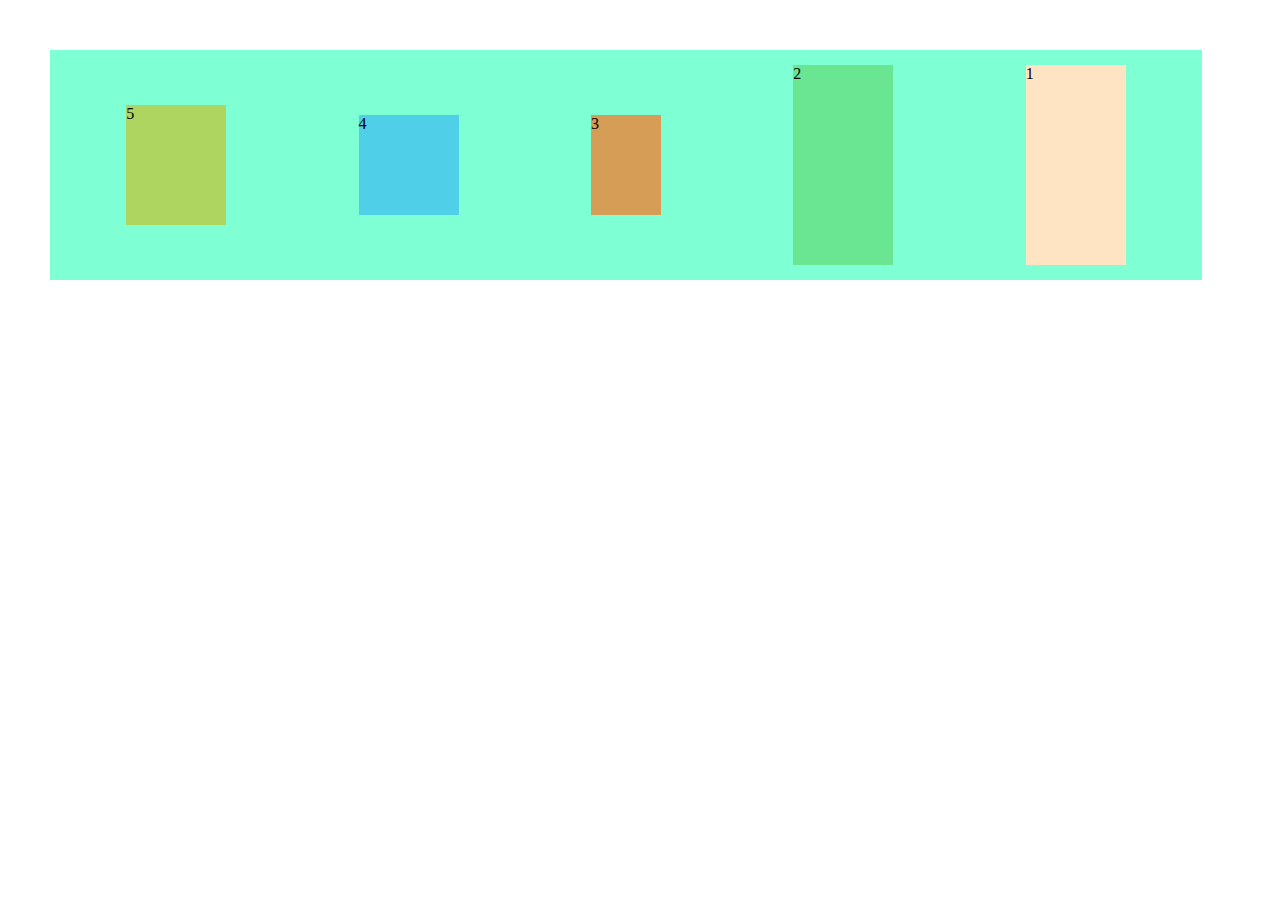
<file: new.html>
<!DOCTYPE html>
<html lang="en">
<head>
  <meta charset="UTF-8">
  <meta name="viewport" content="width=device-width, initial-scale=1.0">
  <title>Flex box</title>
  <link rel="stylesheet" href="./new.css">
</head>
<body>
  <div class="flex-container">
    <div class="box1">1</div>
    <div class="box2">2</div>
    <div class="box3">3</div>
    <div class="box4">4</div>
    <div class="box5">5</div>
  </div>
  
</body>
</html>
</file>
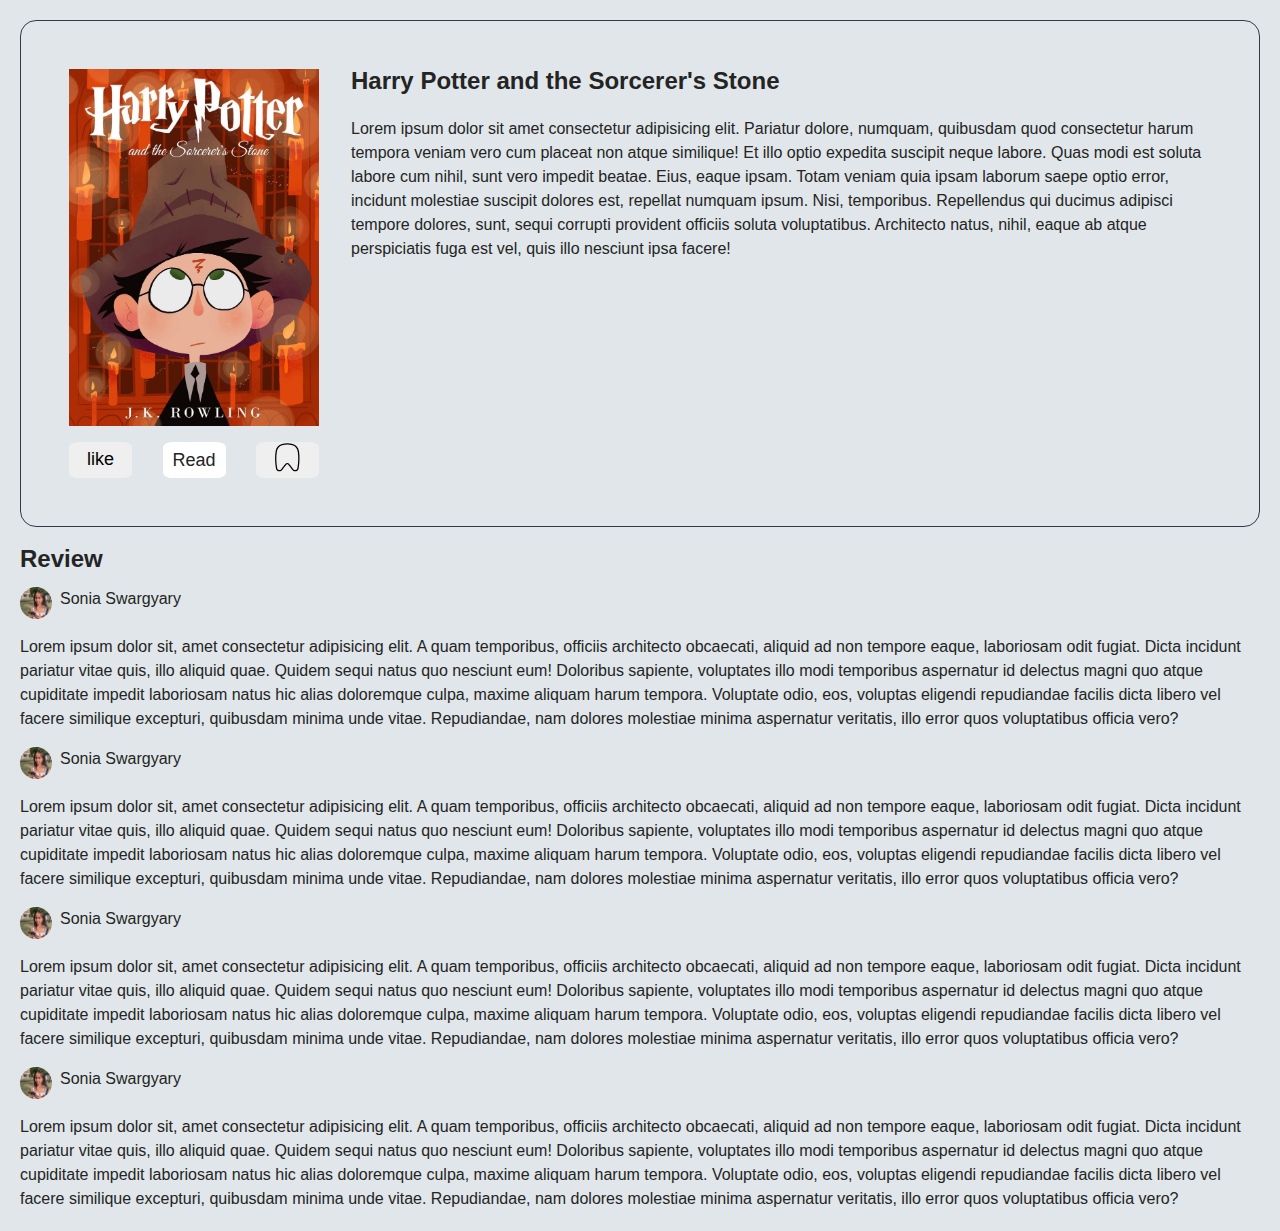
<file: templates/book-display.html>
<!DOCTYPE html>
<html lang="en">
<head>
    <meta charset="UTF-8">
    <meta name="viewport" content="width=device-width, initial-scale=1.0">
    <title></title>
    <link rel="stylesheet" href="../static/css/book-display.css">
</head>
<body>
    <div class="book">
        <div class="book-img">
            <img src="../static/images/book_cover/1.Harry Potter and the Sorcerer's Stone.jpg" alt="">
            <div class="buttons">
                <button>like</button>
                <a href="#">Read</a>
                <button>
                    <?xml version="1.0" encoding="UTF-8"?>
                    <svg xmlns="http://www.w3.org/2000/svg" id="Layer_1" data-name="Layer 1" viewBox="0 0 24 24">
                    <path d="M5.138,22.908c-1.075-.262-1.85-1.128-2.034-2.215-.841-4.977-.92-9.444-.241-13.657,.436-2.705,2.348-4.866,4.871-5.506,1.368-.347,2.803-.525,4.265-.529,1.465,.004,2.9,.183,4.268,.529,2.523,.64,4.435,2.801,4.871,5.506h0c.679,4.213,.6,8.681-.241,13.657-.184,1.087-.963,1.937-2.034,2.215-1.071,.279-2.167-.082-2.859-.943-.664-.826-3.208-4.058-3.208-4.058-.388-.489-1.203-.489-1.591,0,0,0-2.544,3.232-3.208,4.058-.538,.668-1.534,1.266-2.859,.943ZM11.999,2c-1.377,.004-2.731,.172-4.019,.499-2.136,.542-3.757,2.385-4.13,4.696-.662,4.104-.583,8.464,.24,13.331,.14,.83,.763,1.275,1.3,1.415,.535,.139,1.3,.055,1.828-.602,.662-.823,3.203-4.051,3.203-4.051,.769-.973,2.391-.973,3.159,0,0,0,2.541,3.229,3.203,4.051,.529,.657,1.29,.742,1.828,.602,.537-.14,1.16-.584,1.3-1.415,.823-4.867,.902-9.228,.24-13.331h0c-.373-2.311-1.994-4.154-4.13-4.696-1.288-.327-2.642-.495-4.022-.499Z"/>
                    </svg>

                </button>

            </div>
           
           
           
        </div>
        <div class="book-summary">
            <h2 class="book-tile">Harry Potter and the Sorcerer's Stone</h2><br>
            <p class="summary">Lorem ipsum dolor sit amet consectetur adipisicing elit. Pariatur dolore, numquam, quibusdam quod consectetur harum tempora veniam vero cum placeat non atque similique! Et illo optio expedita suscipit neque labore.
            Quas modi est soluta labore cum nihil, sunt vero impedit beatae. Eius, eaque ipsam. Totam veniam quia ipsam laborum saepe optio error, incidunt molestiae suscipit dolores est, repellat numquam ipsum.
            Nisi, temporibus. Repellendus qui ducimus adipisci tempore dolores, sunt, sequi corrupti provident officiis soluta voluptatibus. Architecto natus, nihil, eaque ab atque perspiciatis fuga est vel, quis illo nesciunt ipsa facere!</p>
        </div>
    </div>
    <div class="reviews-section">
        <h2>Review</h2>

        <div class="user">
            <img src="../static/images/User-dp/sonia.jpg" alt="">
            <span>Sonia Swargyary</span>
        </div>
        
        <p class="review">Lorem ipsum dolor sit, amet consectetur adipisicing elit. A quam temporibus, officiis architecto obcaecati, aliquid ad non tempore eaque, laboriosam odit fugiat. Dicta incidunt pariatur vitae quis, illo aliquid quae.
        Quidem sequi natus quo nesciunt eum! Doloribus sapiente, voluptates illo modi temporibus aspernatur id delectus magni quo atque cupiditate impedit laboriosam natus hic alias doloremque culpa, maxime aliquam harum tempora.
        Voluptate odio, eos, voluptas eligendi repudiandae facilis dicta libero vel facere similique excepturi, quibusdam minima unde vitae. Repudiandae, nam dolores molestiae minima aspernatur veritatis, illo error quos voluptatibus officia vero?</p>

        <div class="user">
            <img src="../static/images/User-dp/sonia.jpg" alt="">
            <span>Sonia Swargyary</span>
        </div>
        
        <p class="review">Lorem ipsum dolor sit, amet consectetur adipisicing elit. A quam temporibus, officiis architecto obcaecati, aliquid ad non tempore eaque, laboriosam odit fugiat. Dicta incidunt pariatur vitae quis, illo aliquid quae.
        Quidem sequi natus quo nesciunt eum! Doloribus sapiente, voluptates illo modi temporibus aspernatur id delectus magni quo atque cupiditate impedit laboriosam natus hic alias doloremque culpa, maxime aliquam harum tempora.
        Voluptate odio, eos, voluptas eligendi repudiandae facilis dicta libero vel facere similique excepturi, quibusdam minima unde vitae. Repudiandae, nam dolores molestiae minima aspernatur veritatis, illo error quos voluptatibus officia vero?</p>

        <div class="user">
            <img src="../static/images/User-dp/sonia.jpg" alt="">
            <span>Sonia Swargyary</span>
        </div>
        
        <p class="review">Lorem ipsum dolor sit, amet consectetur adipisicing elit. A quam temporibus, officiis architecto obcaecati, aliquid ad non tempore eaque, laboriosam odit fugiat. Dicta incidunt pariatur vitae quis, illo aliquid quae.
        Quidem sequi natus quo nesciunt eum! Doloribus sapiente, voluptates illo modi temporibus aspernatur id delectus magni quo atque cupiditate impedit laboriosam natus hic alias doloremque culpa, maxime aliquam harum tempora.
        Voluptate odio, eos, voluptas eligendi repudiandae facilis dicta libero vel facere similique excepturi, quibusdam minima unde vitae. Repudiandae, nam dolores molestiae minima aspernatur veritatis, illo error quos voluptatibus officia vero?</p>

        <div class="user">
            <img src="../static/images/User-dp/sonia.jpg" alt="">
            <span>Sonia Swargyary</span>
        </div>
        
        <p class="review">Lorem ipsum dolor sit, amet consectetur adipisicing elit. A quam temporibus, officiis architecto obcaecati, aliquid ad non tempore eaque, laboriosam odit fugiat. Dicta incidunt pariatur vitae quis, illo aliquid quae.
        Quidem sequi natus quo nesciunt eum! Doloribus sapiente, voluptates illo modi temporibus aspernatur id delectus magni quo atque cupiditate impedit laboriosam natus hic alias doloremque culpa, maxime aliquam harum tempora.
        Voluptate odio, eos, voluptas eligendi repudiandae facilis dicta libero vel facere similique excepturi, quibusdam minima unde vitae. Repudiandae, nam dolores molestiae minima aspernatur veritatis, illo error quos voluptatibus officia vero?</p>
    </div>
    
</body>
</html>
</file>
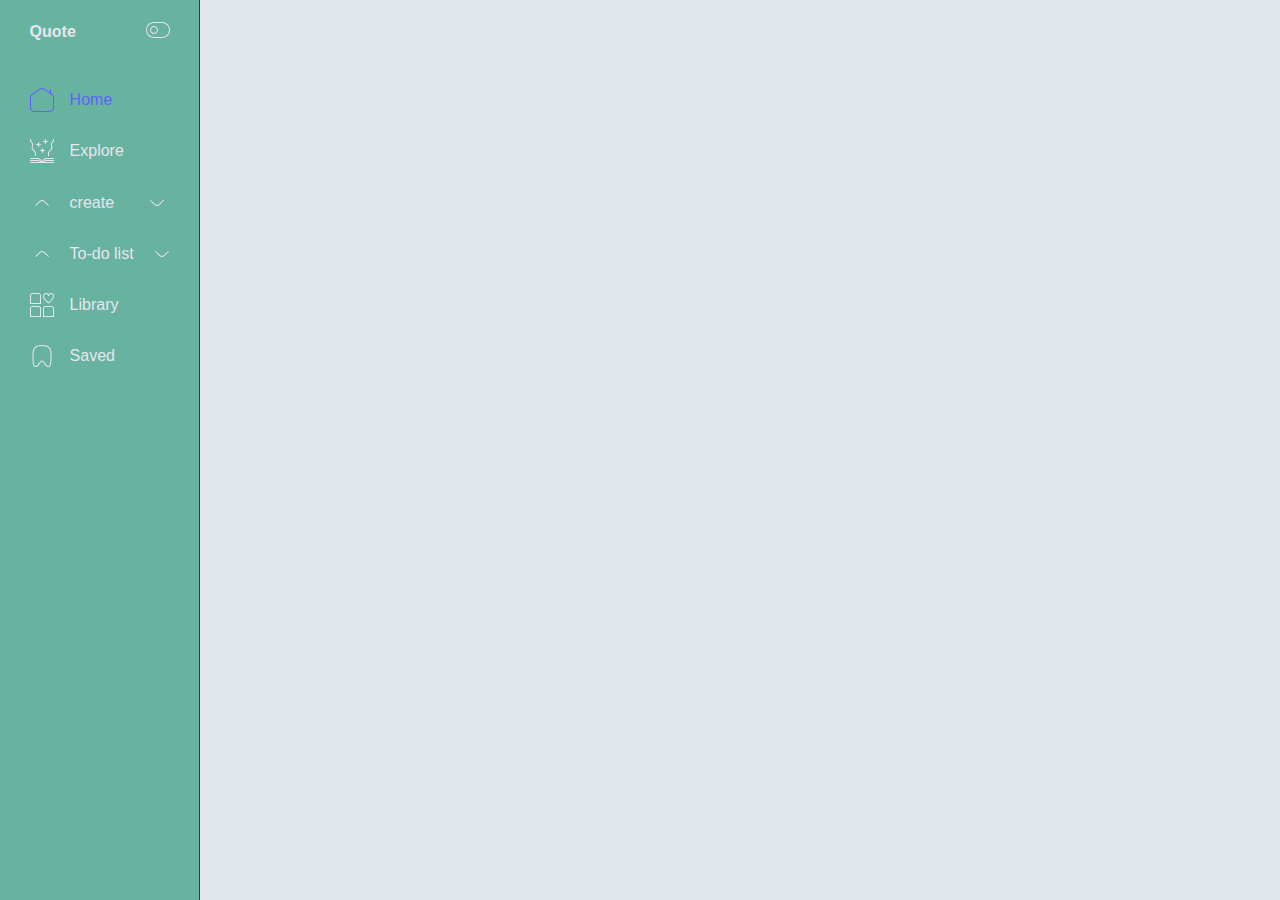
<file: templates/explore_page.html>
<!DOCTYPE html>
<html lang="en">
<head>
    <meta charset="UTF-8">
    <meta name="viewport" content="width=device-width, initial-scale=1.0">
    <title>Home</title>
    <link rel="stylesheet" href="https://cdn.jsdelivr.net/npm/swiper@9/swiper-bundle.min.css">
    

    <link rel="stylesheet" href="../static/css/home_page.css">
    <script type="text/javascript" src="../static/js/home_page.js" defer></script>
    
</head>
<body>
    <nav id="side-nav">
        <ul>
            <li>
                <span class="logo">Quote</span>
                <button onclick=toggleSidebar()  id="toggle-btn">
                    <svg xmlns="http://www.w3.org/2000/svg" id="Layer_1" data-name="Layer 1" viewBox="0 0 24 24" width="24" height="24"><path d="m16,4h-8C3.589,4,0,7.589,0,12s3.589,8,8,8h8c4.411,0,8-3.589,8-8s-3.589-8-8-8Zm0,15h-8c-3.86,0-7-3.141-7-7s3.14-7,7-7h8c3.86,0,7,3.141,7,7s-3.14,7-7,7Zm-8-11c-2.206,0-4,1.794-4,4s1.794,4,4,4,4-1.794,4-4-1.794-4-4-4Zm0,7c-1.654,0-3-1.346-3-3s1.346-3,3-3,3,1.346,3,3-1.346,3-3,3Z"/></svg>

                </button>
                
            </li>

            <li class="active">
                <a href="../templates/home_page.html">
                    <svg xmlns="http://www.w3.org/2000/svg" id="Layer_1" data-name="Layer 1" viewBox="0 0 24 24" width="24" height="24"><path d="M22.017,5.831l-1.017-.686V1.5c0-.276-.224-.5-.5-.5s-.5,.224-.5,.5v2.97L14.518,.771c-1.529-1.033-3.507-1.033-5.034,0L1.983,5.831c-1.242,.838-1.983,2.232-1.983,3.729v9.939c0,2.481,2.019,4.5,4.5,4.5h15c2.481,0,4.5-2.019,4.5-4.5V9.561c0-1.497-.741-2.892-1.983-3.729Zm.983,13.669c0,1.93-1.57,3.5-3.5,3.5H4.5c-1.93,0-3.5-1.57-3.5-3.5V9.561c0-1.165,.576-2.249,1.542-2.901L10.043,1.599c.594-.401,1.275-.603,1.957-.603s1.363,.201,1.958,.603l7.5,5.061c.966,.652,1.542,1.736,1.542,2.901v9.939Z"/></svg>

                    <span>Home</span>
                </a>
            </li>

            <li>
                <a href="../templates/explore_page.html">
                    <svg xmlns="http://www.w3.org/2000/svg" id="Layer_1" data-name="Layer 1" viewBox="0 0 24 24" width="24" height="24">
                        <path d="m10,11.292l1.778-.519.525-1.773h.404l.518,1.774,1.774.518v.404l-1.773.525-.519,1.778h-.404l-.526-1.777-1.777-.526v-.404Zm5.303-6.292h.404l.519-1.778,1.773-.525v-.404l-1.774-.518-.518-1.774h-.404l-.525,1.773-1.778.519v.404l1.777.526.526,1.777Zm-7,3h.404l.519-1.778,1.773-.525v-.404l-1.774-.518-.518-1.774h-.404l-.525,1.773-1.778.519v.404l1.777.526.526,1.777ZM23,0v1c0,.597-.311.996-.74,1.547-.435.559-.976,1.254-1.245,2.332-.189.754-.023,1.466.137,2.154.208.893.404,1.735-.1,2.743-.334.669-.795,1.086-1.283,1.528-.87.788-1.77,1.603-1.77,3.695v2h1v-2c0-1.648.636-2.225,1.441-2.954.51-.462,1.088-.985,1.506-1.822.665-1.331.407-2.439.179-3.417-.146-.625-.271-1.165-.142-1.685.218-.873.648-1.425,1.064-1.959.467-.6.951-1.221.951-2.162V0h-1Zm-11,23c-.176-1.169-1.056-4-5-4H0v1h7c2.584,0,3.495,1.448,3.819,2.484-.708-.785-1.882-1.484-3.819-1.484H0v1h7c1.263,0,2.242.337,2.928,1H0v1h24v-1h-9.928c.685-.663,1.664-1,2.928-1h7v-1h-7c-1.937,0-3.11.699-3.819,1.484.324-1.035,1.235-2.484,3.819-2.484h7v-1h-7c-3.944,0-4.824,2.831-5,4ZM2.015,5.121c.13.52.004,1.06-.142,1.685-.228.979-.486,2.087.179,3.417.418.837.997,1.36,1.506,1.822.805.729,1.441,1.306,1.441,2.954v2h1v-2c0-2.092-.899-2.907-1.77-3.695-.488-.442-.949-.859-1.283-1.528-.504-1.008-.308-1.851-.1-2.743.16-.688.326-1.4.137-2.154-.269-1.078-.81-1.773-1.245-2.332-.429-.552-.74-.95-.74-1.547V0H0v1c0,.94.483,1.562.951,2.162.416.535.846,1.087,1.064,1.959Z"/>
                      </svg>
                      
                    <span>Explore</span>
                </a>
            </li>
            <li>
                <button onclick= toggleSubMenu(this) class="dropdown-btn">
                    <svg xmlns="http://www.w3.org/2000/svg" id="Layer_1" data-name="Layer 1" viewBox="0 0 24 24" width="24" height="24">
                        <path d="m18.5,15c-.122,0-.245-.045-.342-.135l-4.43-4.143c-.941-.939-2.527-.928-3.445-.012l-4.441,4.154c-.202.188-.519.178-.707-.023-.188-.202-.178-.519.023-.707l4.43-4.143c1.271-1.271,3.541-1.283,4.836.012l4.418,4.131c.201.188.212.505.023.707-.099.105-.231.158-.365.158Z"/>
                    </svg>
                      
                    <span>create</span>
                    <svg xmlns="http://www.w3.org/2000/svg" id="Layer_1" data-name="Layer 1" viewBox="0 0 24 24" width="24" height="24">
                        <path d="m12,15c-.916,0-1.776-.356-2.424-1.004l-4.418-4.131c-.201-.188-.212-.505-.023-.707.188-.201.505-.212.707-.023l4.43,4.143c.941.939,2.527.928,3.445.012l4.441-4.154c.202-.188.519-.178.707.023.188.202.178.519-.023.707l-4.43,4.143c-.636.636-1.496.992-2.412.992Z"/>
                    </svg>
                      
                </button>
                <ul class="sub-menu">
                    <div>
                        <li><a href="#">Folder</a></li>
                        <li><a href="#">Document</a></li>
                        <li><a href="#">Project</a></li>
                    </div>
                </ul>
            </li>
            <li>
                   <button onclick=toggleSubMenu(this) class="dropdown-btn">
                    <svg xmlns="http://www.w3.org/2000/svg" id="Layer_1" data-name="Layer 1" viewBox="0 0 24 24" width="24" height="24">
                        <path d="m18.5,15c-.122,0-.245-.045-.342-.135l-4.43-4.143c-.941-.939-2.527-.928-3.445-.012l-4.441,4.154c-.202.188-.519.178-.707-.023-.188-.202-.178-.519.023-.707l4.43-4.143c1.271-1.271,3.541-1.283,4.836.012l4.418,4.131c.201.188.212.505.023.707-.099.105-.231.158-.365.158Z"/>
                    </svg>
                    <span>To-do list</span>
                    <svg xmlns="http://www.w3.org/2000/svg" id="Layer_1" data-name="Layer 1" viewBox="0 0 24 24" width="24" height="24">
                        <path d="m12,15c-.916,0-1.776-.356-2.424-1.004l-4.418-4.131c-.201-.188-.212-.505-.023-.707.188-.201.505-.212.707-.023l4.43,4.143c.941.939,2.527.928,3.445.012l4.441-4.154c.202-.188.519-.178.707.023.188.202.178.519-.023.707l-4.43,4.143c-.636.636-1.496.992-2.412.992Z"/>
                    </svg>
                      
                    
                </button>
                <ul class="sub-menu">
                    <div>
                        <li><a href="#">Work</a></li>
                        <li><a href="#">private</a></li>
                        <li><a href="#">coding</a></li>
                    </div>
                </ul>
            </li>

            <li>
                <a href="../templates/library.html">
                    <svg xmlns="http://www.w3.org/2000/svg" width="24" height="24" id="Layer_1" data-name="Layer 1" viewBox="0 0 24 24" width="512" height="512"><path d="M18.19,10.34l.31,.24,.31-.24c.21-.17,5.19-4.12,5.19-7.16,0-1.75-1.35-3.18-3-3.18-1,0-1.95,.53-2.5,1.28-.53-.72-1.43-1.28-2.5-1.28-1.65,0-3,1.43-3,3.18,0,3.04,4.98,6.99,5.19,7.16ZM16,1c1.11,0,2,.93,2,1.7v.3h1v-.3c0-.79,.87-1.7,2-1.7s2,.98,2,2.18c0,1.97-3,4.88-4.5,6.12-1.5-1.25-4.5-4.15-4.5-6.12,0-1.2,.9-2.18,2-2.18ZM8.5,0H2.5C1.12,0,0,1.12,0,2.5V11H11V2.5c0-1.38-1.12-2.5-2.5-2.5Zm1.5,10H1V2.5c0-.83,.67-1.5,1.5-1.5h6c.83,0,1.5,.67,1.5,1.5v7.5Zm11.5,3h-6c-1.38,0-2.5,1.12-2.5,2.5v8.5h11V15.5c0-1.38-1.12-2.5-2.5-2.5Zm1.5,10H14v-7.5c0-.83,.67-1.5,1.5-1.5h6c.83,0,1.5,.67,1.5,1.5v7.5ZM8.5,13H2.5c-1.38,0-2.5,1.12-2.5,2.5v8.5H11V15.5c0-1.38-1.12-2.5-2.5-2.5Zm1.5,10H1v-7.5c0-.83,.67-1.5,1.5-1.5h6c.83,0,1.5,.67,1.5,1.5v7.5Z"/></svg>
                    
                    <span>Library</span>
                </a>
            </li>

            <li>
                <a href="../templates/saved.html">
                    
                    <svg xmlns="http://www.w3.org/2000/svg" width="24" height="24" id="Layer_1" data-name="Layer 1" viewBox="0 0 24 24">
                        <path d="M5.138,22.908c-1.075-.262-1.85-1.128-2.034-2.215-.841-4.977-.92-9.444-.241-13.657,.436-2.705,2.348-4.866,4.871-5.506,1.368-.347,2.803-.525,4.265-.529,1.465,.004,2.9,.183,4.268,.529,2.523,.64,4.435,2.801,4.871,5.506h0c.679,4.213,.6,8.681-.241,13.657-.184,1.087-.963,1.937-2.034,2.215-1.071,.279-2.167-.082-2.859-.943-.664-.826-3.208-4.058-3.208-4.058-.388-.489-1.203-.489-1.591,0,0,0-2.544,3.232-3.208,4.058-.538,.668-1.534,1.266-2.859,.943ZM11.999,2c-1.377,.004-2.731,.172-4.019,.499-2.136,.542-3.757,2.385-4.13,4.696-.662,4.104-.583,8.464,.24,13.331,.14,.83,.763,1.275,1.3,1.415,.535,.139,1.3,.055,1.828-.602,.662-.823,3.203-4.051,3.203-4.051,.769-.973,2.391-.973,3.159,0,0,0,2.541,3.229,3.203,4.051,.529,.657,1.29,.742,1.828,.602,.537-.14,1.16-.584,1.3-1.415,.823-4.867,.902-9.228,.24-13.331h0c-.373-2.311-1.994-4.154-4.13-4.696-1.288-.327-2.642-.495-4.022-.499Z"/>
                    </svg>                 
                    <span>Saved</span>
                </a>
            </li>
        </ul>
    </nav>

    <main>
        <div>
            <div class="container card-slider">

               
        </div>
    </main>

   

    
</body>

</html>
</file>
<file: new.css>
*{
    padding: 0;
    margin: 0;
}

.flex-container{
    box-sizing: border-box;
    gap: 10px;

    padding: 15px;
    margin: 50px;
    width: 90vw;

    background-color: aquamarine;

    display: flex;

    /*Below are flex direction properties*/
    /*By default flex direction is set on row when flexox is created*/
    
    flex-direction: row-reverse ;
    /*flex-direction: column-reverse;*/
    /*flex-direction: row-reverse;*/ 

    /*Below are flex justify-content properties*/
    
    justify-content: space-around;/*This justify property is used to align items or child in the main axis of the flex*/
    /* Point to remember is main axis changes with flex direction for column its verticle and for row its horzontal*/
    /*justify-content: space-between/spacearound/center/flex end/flex-start*/
    
    /*Flex Align items*/
    /*This prperty is use to align items along the cross axis */
    /*Cross axis run perpendicular to main axis always*/

    align-items: center;
}


.box1{
    width: 100px;

    background-color: bisque;
    align-self: stretch;/* Align self is use to align the individual items inside a flex box*/
}

.box2{
    width: 100px;
    height: 200px;
    background-color: rgb(106, 230, 147);
}

.box3{
    width: 70px;
    height: 100px;
    background-color: rgb(214, 157, 86);
}

.box4{
    width: 100px;
    height: 100px;
    background-color: rgba(70, 198, 236, 0.822);
}

.box5{
    width: 100px;
    height: 120px;
    background-color: rgba(184, 204, 71, 0.822);
    
}
</file>
<file: static/css/book-display.css>
:root{
    --base-clr: #E0E6E9;
    --line-clr:#363849;
    --hover-clr:#2C6975;
    --text-clr:#e6e6ef;
    --accent-clr:#5e63ff;
    --secondary-text-clr:#242424;
}

*{
    margin: 0;
    padding: 0;    
    box-sizing: border-box;
}

html{
    font-family: 'Segoe UI', Tahoma, Geneva, Verdana, sans-serif;
    line-height: 1.5rem;
}

body{
    padding: 20px;
    width: 100vw;
    background-color: var(--base-clr);
    color: var(--secondary-text-clr);
    display: grid;
    grid-template-rows: auto 1fr;
  

    
}
body::-webkit-scrollbar{
    display: none;
}

.book{
    height: fit-content;
    border: 1px solid var(--line-clr);
    border-radius: 1rem;
    margin-bottom:20px;
    padding: min(3em,15%);
    
    display: grid;
    grid-template-columns: auto 1fr;
    gap: 2em;
    
}

.book .book-img{
    
    display: flex;
    flex-direction: column;
    justify-content: center;
    align-items: center;
    

    img{
        width: 250px;
        height: auto;
    }

    .buttons{
        margin-top: 1em;
        width: 100%;
        display: flex;
        justify-content: space-between;

        button{
            width: 3.5em;
            height: 2em;
            border: none;
            border-radius: 15%;
            font-size: large;

            svg{
                align-self: center;
                height: auto;
                width: 1.7em;
            }

        }

        button:hover{
            background-color: var(--hover-clr);
            color: var(--text-clr);

            svg{
                fill: var(--text-clr);
               
            }
        }

        a{
            background-color: #ffffff;
            height: 2em;
            width: 3.5em;
            text-decoration: none;
            color: var(--secondary-text-clr);
            border: none;
            border-radius: 15%;
            display: flex;
            justify-content: center;
            align-items: center;
            font-size: large ;
        }

        a:hover{
            background-color: var(--hover-clr);
            color: azure;
        }

    }
}

.reviews-section{
    width: 100%;
    display: flex;
    flex-direction: column;
    row-gap: 1em;
    
    .user{
        width: fit-content;
        gap: .5em;
        display: flex;
        justify-content: center;
    }
    .user img{
        width: 2rem;
        height: 2rem;
        border-radius: 50%;

    }


}
</file>
<file: static/css/home_page.css>
:root{
    --base-clr: #E0E6E9;
    --line-clr:#363849;
    --hover-clr:#2C6975;
    --text-clr:#e6e6ef;
    --accent-clr:#5e63ff;
    --secondary-text-clr:#242424;
}

*{
    margin: 0;
    padding: 0;    
    box-sizing: border-box;
}

html{
    font-family: 'Segoe UI', Tahoma, Geneva, Verdana, sans-serif;
    line-height: 1.5rem;
}

body{
    min-height: 100vh;
    min-height: 100dvh;
    background-color: var(--base-clr);
    color: var(--secondary-text-clr);
    display: grid;
    grid-template-columns: auto 1fr;
}

main{
    

    padding: min(30px,75%);
}



.book-container{
    width: 80vw;
    
    height: 90vh;
    border: 1px solid var(--line-clr);
    border-radius: 1rem;
    margin-bottom:20px;
    padding: min(3em,15%);
    overflow: auto;  


}

swiper-container {

        width: 100%;
        height: 100%;
    }

    swiper-slide {
      text-align: center;
      font-size: 18px;
      background: #fff;
      display: flex;
      justify-content: center;
      align-items: center;
      gap: 1px;

      .book-img{
        padding: 20px;
        height: 100%;
        display: flex;
        justify-content: center;
        align-items: center;
        img{
          height: 80%;
          
        }
      }

      .bookcontent{
        padding: 10px;
        margin-right: 1em;
        overflow: auto;
        display: flex;
        flex-direction: column;
        justify-content: center;
        align-items: center;
        row-gap: 20px;
        p{
          text-align: justify;
          width: 90%;
        }
        a{
            font-weight: 490;
            text-decoration: none;
            color: var(--accent-clr);
            
            padding: .5em;
            border-radius: 10%;
            
        }

        a:hover{
            background-color: #4993a1 ;
            color: var(--text-clr);
        }
      }
    }

#side-nav{
    box-sizing:border-box;
    height: 100vh;
    width: 200px;
    padding: 5px 1em;
    background-color: #68B2A0;
    border-right: 1px solid var(--line-clr);

    position: sticky;
    top: 0;
    align-self: start;
    transition: 330ms ease-in-out;
    overflow: hidden;
    text-wrap: nowrap;
}

#side-nav.close{
    padding: 5px;
    width: 60px;
}

#side-nav ul{
    list-style: none;
}

#side-nav>ul>li:first-child{
    display: flex;
    justify-content: flex-end;
    margin-bottom: 16px;
    .logo{
        font-weight: 600;
    }
}

#side-nav ul li.active a{
    color: var(--accent-clr);
    text-decoration: none;

    svg{
        fill: var(--accent-clr);
    }
}

#side-nav a, #side-nav .dropdown-btn, #side-nav .logo{
    border-radius: .5em;
    padding: .85em;
    text-decoration: none;
    color: var(--text-clr);
    display: flex;
    align-items: center;
    gap: 1em;
}

.dropdown-btn{
    width: 100%;
    text-align: left;
    background: none;
    border: none;
    font: inherit;
    cursor: pointer;
}

#side-nav svg{
    flex-shrink: 0;
    fill: var(--text-clr);
}

#side-nav a span, #side-nav .dropdown-btn span{
    flex-grow: 1;
}

#side-nav a:hover, #side-nav .dropdown-btn:hover{
    background-color: var(--hover-clr);
}

#side-nav .sub-menu{
    display: grid;
    grid-template-rows: 0fr;
    transition: 300ms ease-in-out;
    > div{
        overflow: hidden;
    }
}

#side-nav .sub-menu.show{
    grid-template-rows: 1fr;
}

.dropdown-btn svg{
    transition: 200ms ease;
}
.rotate svg:last-child{
    rotate: 180deg;
}

#sidebar .sub-menu a {
    padding-left: 2em;
}

#toggle-btn{
    margin-left: auto;
    padding: 1em;
    border: none;
    border-radius: .5em;
    background: none;
    cursor: pointer;

    svg{
        transition:  rotate 150ms ease;
    }
}

#toggle-btn:hover{
    background-color: var(--hover-clr);
}  

@media(max-width: 500px){

    body{
        grid-template-columns: 1fr;
    }
    main{
        padding: 2em 1em 60px 1em;
    }

    .book-container{
        border: none;
        padding: 0;
    }

    #side-nav{
        height: 60px;
        width: 100%;
        border-right: none;
        border-top: 1px solid var(--line-clr);
        padding: 0;
        position: fixed;
        top: unset;
        bottom: 0;

        > ul{
            padding: 0;
            display: grid;
            grid-auto-columns: 60px;
            grid-auto-flow: column;
            align-items: center;
            overflow-x: scroll;
        }
        ul li{
            height: 100%;
        }
        ul a, ul .dropdown-btn{
            width: 60px;
            height: 60px;
            padding: 0;
            border-radius: 0;
            justify-content: center;
        }

        ul li span, ul li:first-child, .dropdown-btn svg:last-child {
            display:none;
        }

        ul li .sub-menu.show{
            position: fixed;
            bottom: 60px;
            left: 0;
            box-sizing: border-box;
            height: 60px;
            width: 100%;
            background-color: var(--hover-clr);
            border-top: 1px solid var(--line-clr);
            display: flex;
            justify-content: center;
            > div{
                overflow-x: auto;
            }

            li{
                display: inline-flex;
            }

            a{
                box-sizing: border-box;
                padding: 1em;
                width: auto;
                justify-content: center;
            }
        }
    }
}
</file>
